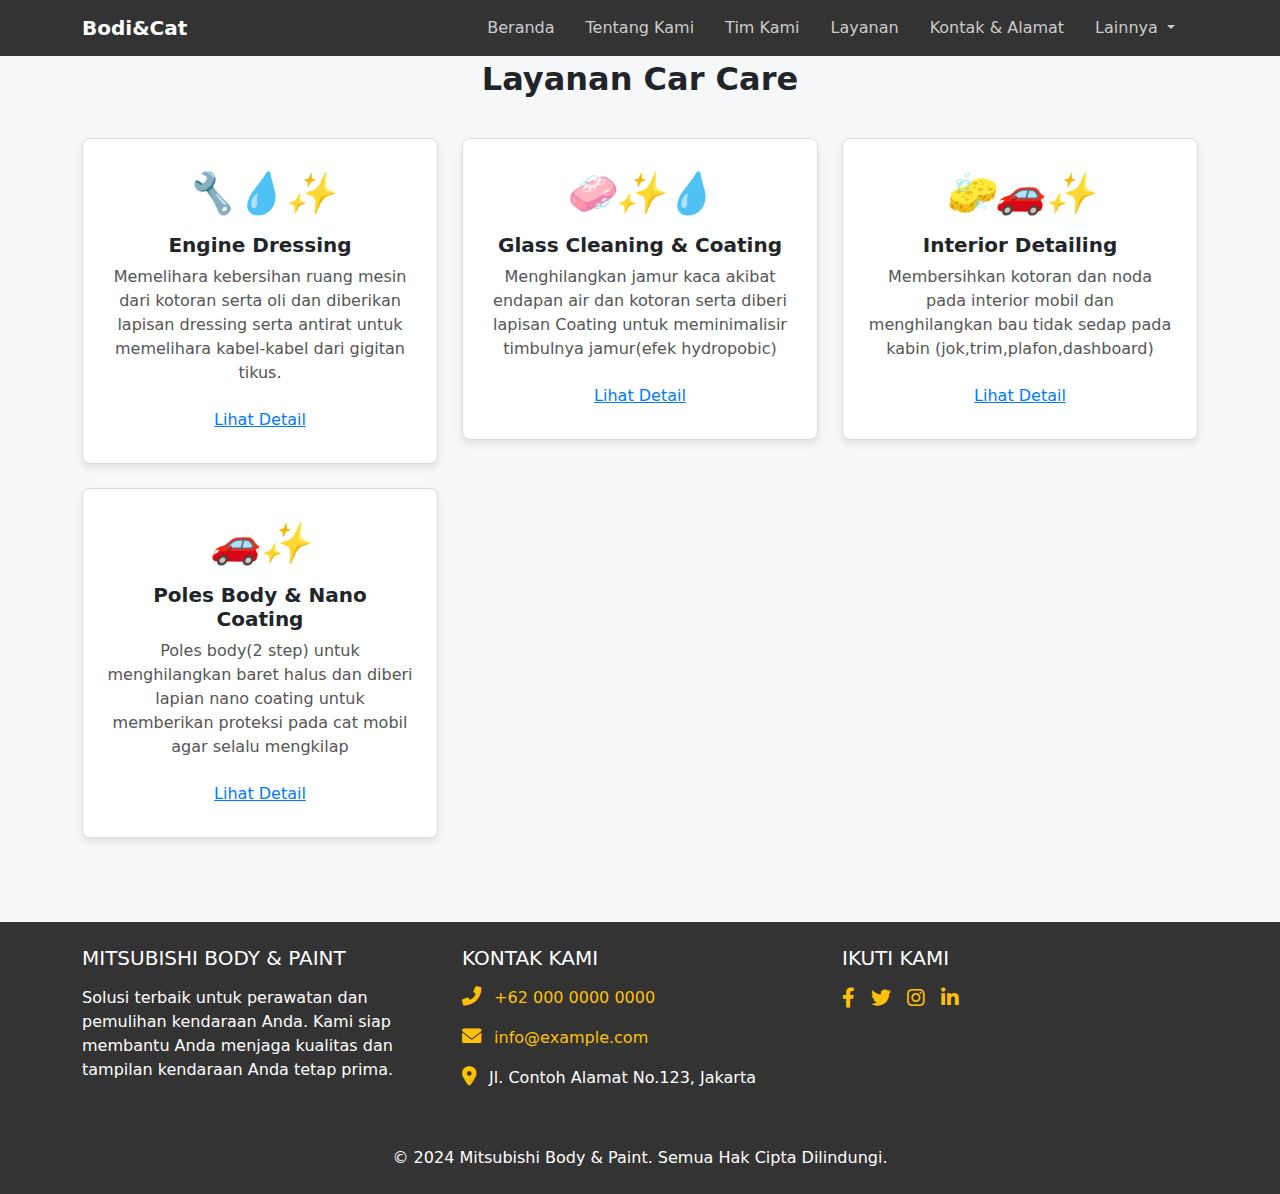
<file: carcare.html>
<!DOCTYPE html>
<html lang="en">
<head>
    <meta charset="UTF-8">
    <meta name="viewport" content="width=device-width, initial-scale=1.0">
    <title>Layanan Car Care - Mitsubishi Body and Paint</title>
    <!-- Bootstrap CSS -->
    <link rel="stylesheet" href="https://cdnjs.cloudflare.com/ajax/libs/font-awesome/6.0.0-beta3/css/all.min.css">
    <link href="https://cdn.jsdelivr.net/npm/bootstrap@5.3.0/dist/css/bootstrap.min.css" rel="stylesheet">
    <!-- Custom CSS -->
    <style>
        .navbar {
    background-color: #333;
}
.navbar-brand {
    font-weight: bold;
    color: #fff;
}
.navbar-brand:hover {
    color: #fff;
}
.nav-link {
    color: #ccc !important;
    margin-right: 15px;
}
.nav-link:hover {
    color: #fff !important;
}
.btn-cta {
    background-color: #ff4d4d;          
    color: #fff;
    border-radius: 20px;
    padding: 8px 16px;
    transition: background-color 0.3s;
}
.btn-cta:hover {
    background-color: #e63946;
}
        /* Styling section */
        .car-care-section {
            padding: 60px 0;
            background-color: #f7f8fa;
        }
        .car-care-section h2 {
            font-weight: bold;
            margin-bottom: 40px;
            text-align: center;
        }
        .service-card {
            border: 1px solid #ddd;
            border-radius: 8px;
            background-color: #fff;
            box-shadow: 0 4px 8px rgba(0, 0, 0, 0.1);
            padding: 20px;
            transition: transform 0.3s ease;
        }
        .service-card:hover {
            transform: translateY(-10px);
        }
        .service-card i {
            font-size: 40px;
            color: #007bff;
            margin-bottom: 15px;
        }
        .service-card h5 {
            font-weight: bold;
            margin-top: 10px;
        }
        .service-card p {
            color: #555;
        }
        .service-btn {
            color: #007bff;
            text-decoration: underline;
        }
       /* Teks dan ikon sosial media */
/* Style dasar footer */
.footer {
    background-color: #333;
    color: #ffffff;
    padding: 40px 0;
}
/* Ikon kontak */
.footer .contact-info i {
    font-size: 1.2rem;
    color: #ffc107;
    transition: color 0.3s ease;
}
/* Animasi hover ikon */
.footer .contact-info i:hover {
    color: #ffffff;
}
/* Teks dan ikon sosial media */
.footer a {
    color: #ffc107;
    text-decoration: none;
    transition: color 0.3s ease;
}
.footer a:hover {
    color: #ffffff;
}
    </style>
</head>
<body>
    <!-- Navbar Section -->
    <nav class="navbar navbar-expand-lg navbar-dark fixed-top">
        <div class="container">
            <!-- Brand/Logo -->
            <a class="navbar-brand" href="index.html"> Bodi&Cat</a>

            <!-- Toggler for mobile view -->
            <button class="navbar-toggler" type="button" data-bs-toggle="collapse" data-bs-target="#navbarNav"
                aria-controls="navbarNav" aria-expanded="false" aria-label="Toggle navigation">
                <span class="navbar-toggler-icon"></span>
            </button>

            <!-- Navbar Links -->
            <div class="collapse navbar-collapse" id="navbarNav">
                <ul class="navbar-nav ms-auto">
                    <li class="nav-item">
                        <a class="nav-link active" aria-current="page" href="index.html">Beranda</a>
                    </li>
                    <li class="nav-item">
                        <a class="nav-link" href="index.html">Tentang Kami</a>
                    </li>
                    <li class="nav-item">
                        <a class="nav-link" href="index.html">Tim Kami</a>
                    </li>
                    <li class="nav-item">
                        <a class="nav-link" href="index.html">Layanan</a>
                    </li>
                    <li class="nav-item">
                        <a class="nav-link" href="index.html">Kontak & Alamat</a>
                    </li>
                    <!-- Dropdown Menu khusus untuk Karir dan Testimoni -->
                    <li class="nav-item dropdown">
                        <a class="nav-link dropdown-toggle" href="#" id="navbarDropdown" role="button"
                            data-bs-toggle="dropdown" aria-expanded="false">
                            Lainnya
                        </a>
                        <ul class="dropdown-menu" aria-labelledby="navbarDropdown">
                            <li><a class="dropdown-item" href="carcare.html">Layanan Car Care</a></li>
                            <li><a class="dropdown-item" href="testimonals.html">Mitra & Kerja Sama</a></li>
                            <li><a class="dropdown-item" href="mitra.html">Gallery Service</a></li>
                        </ul>
                    </li>
                </ul>
            </div>
        </div>
    </nav>
    <!-- Layanan Car Care Section -->
    <section id="car-care" class="car-care-section">
        <div class="container">
            <h2>Layanan Car Care</h2>

            <div class="row">
                <!-- Service Item 1 -->
                <div class="col-md-4 mb-4">
                    <div class="service-card text-center p-4">
                        <i class="bi bi-droplet-half">🔧💧✨</i> <!-- Ikon -->
                        <h5>Engine Dressing</h5>
                        <p>Memelihara kebersihan ruang mesin dari kotoran serta oli dan diberikan lapisan
                            dressing serta antirat untuk memelihara kabel-kabel dari gigitan tikus.
                        </p>
                        <button class="btn service-btn" onclick="showServiceDetail('Engine Dressing')">Lihat Detail</button>
                    </div>
                </div>
                <!-- Service Item 2 -->
                <div class="col-md-4 mb-4">
                    <div class="service-card text-center p-4">
                        <i class="bi bi-flower3">🧼✨💧</i> <!-- Ikon -->
                        <h5>Glass Cleaning & Coating</h5>
                        <p>Menghilangkan jamur kaca akibat endapan air dan kotoran serta diberi lapisan Coating
                            untuk meminimalisir timbulnya jamur(efek hydropobic)
                        </p>
                        <button class="btn service-btn" onclick="showServiceDetail('Glass cleaning & Coating')">Lihat Detail</button>
                    </div>
                </div>
                <!-- Service Item 3 -->
                <div class="col-md-4 mb-4">
                    <div class="service-card text-center p-4">
                        <i class="bi bi-brightness-alt-high">🧽🚗✨</i> <!-- Ikon -->
                        <h5>Interior Detailing</h5>
                        <p>Membersihkan kotoran dan noda pada interior mobil dan menghilangkan bau tidak sedap pada kabin 
                            (jok,trim,plafon,dashboard)
                        </p>
                        <button class="btn service-btn" onclick="showServiceDetail('Interior Detailing')">Lihat Detail</button>
                    </div>
                </div>

                <!-- Service Item 4 -->
                <div class="col-md-4 mb-4">
                    <div class="service-card text-center p-4">
                        <i class="bi bi-shield">🚗✨</i> <!-- Ikon -->
                        <h5>Poles Body & Nano Coating</h5>
                        <p>Poles body(2 step) untuk menghilangkan baret halus dan diberi lapian nano coating untuk
                            memberikan proteksi pada cat mobil agar selalu mengkilap
                        </p>
                        <button class="btn service-btn" onclick="showServiceDetail('Poles Body & Nano Coating')">Lihat Detail</button>
                    </div>
                </div>
                
            </div>
        </div>
    </section>

    <!-- Modal for Service Details -->
    <div class="modal fade" id="serviceDetailModal" tabindex="-1" aria-labelledby="serviceDetailModalLabel" aria-hidden="true">
        <div class="modal-dialog modal-dialog-centered">
            <div class="modal-content">
                <div class="modal-header">
                    <h5 class="modal-title" id="serviceDetailModalLabel">Detail Layanan</h5>
                    <button type="button" class="btn-close" data-bs-dismiss="modal" aria-label="Close"></button>
                </div>
                <div class="modal-body" id="serviceDetailContent">
                    <!-- Detail Layanan akan dimasukkan secara dinamis di sini -->
                </div>
                <div class="modal-footer">
                    <button type="button" class="btn btn-secondary" data-bs-dismiss="modal">Tutup</button>
                </div>
            </div>
        </div>
    </div>
    <footer class="footer mt-auto py-4">
        <div class="container">
            <div class="row text-center text-md-start">
                <!-- Kolom logo dan deskripsi singkat -->
                <div class="col-md-4 mb-4" id="kontak">
                    <h5 class="text-uppercase mb-3">Mitsubishi Body & Paint</h5>
                    <p>Solusi terbaik untuk perawatan dan pemulihan kendaraan Anda. Kami siap membantu Anda menjaga kualitas dan tampilan kendaraan Anda tetap prima.</p>
                </div>
    
                <!-- Kolom kontak -->
                <div class="col-md-4 mb-4 contact-info">
                    <h5 class="text-uppercase mb-3">Kontak Kami</h5>
                    <p><i class="fas fa-phone-alt me-2"></i> <a href="tel:+62000000000">+62 000 0000 0000</a></p>
                    <p><i class="fas fa-envelope me-2"></i> <a href="mailto:info@example.com">info@example.com</a></p>
                    <p><i class="fas fa-map-marker-alt me-2"></i> Jl. Contoh Alamat No.123, Jakarta</p>
                </div>
    
                <!-- Kolom media sosial -->
                <div class="col-md-4 mb-4">
                    <h5 class="text-uppercase mb-3">Ikuti Kami</h5>
                    <div class="d-flex justify-content-center justify-content-md-start">
                        <a href="#" class="me-3"><i class="fab fa-facebook-f fa-lg"></i></a>
                        <a href="#" class="me-3"><i class="fab fa-twitter fa-lg"></i></a>
                        <a href="#" class="me-3"><i class="fab fa-instagram fa-lg"></i></a>
                        <a href="#" class="me-3"><i class="fab fa-linkedin-in fa-lg"></i></a>
                    </div>
                </div>
            </div>
    
            <!-- Footer bawah -->
            <div class="text-center mt-3">
                <p class="mb-0">&copy; 2024 Mitsubishi Body & Paint. Semua Hak Cipta Dilindungi.</p>
            </div>
        </div>
    </footer>
    <!-- Bootstrap dan Custom JavaScript -->
    <script src="https://cdn.jsdelivr.net/npm/bootstrap@5.3.0/dist/js/bootstrap.bundle.min.js"></script>
    <script>
        // Function to display service details dynamically in modal
        function showServiceDetail(serviceName) {
            const serviceDetailContent = {
                'Cuci Mobil Eksterior': 'Layanan cuci eksterior menggunakan bahan ramah lingkungan untuk menjaga kilau kendaraan Anda.',
                'Detailing Interior': 'Membersihkan setiap sudut interior mobil untuk kenyamanan berkendara yang lebih baik.',
                'Waxing & Polishing': 'Memberikan perawatan wax dan poles untuk hasil maksimal pada cat mobil.',
                'Pelindung Cat': 'Melindungi cat mobil dari goresan, debu, dan cuaca yang ekstrim.',
                'Pembersihan Mesin': 'Membersihkan mesin dari kotoran yang menempel untuk performa mesin yang optimal.',
                'Anti Karat': 'Pelapisan anti karat yang melindungi bagian bawah dan dalam bodi mobil Anda.'
            };

            // Set modal title and content dynamically
            document.getElementById('serviceDetailModalLabel').innerText = serviceName;
            document.getElementById('serviceDetailContent').innerText = serviceDetailContent[serviceName] || 'Detail layanan tidak tersedia.';

            // Show the modal
            const serviceDetailModal = new bootstrap.Modal(document.getElementById('serviceDetailModal'));
            serviceDetailModal.show();
        }
    </script>
</body>
</html>
</file>
